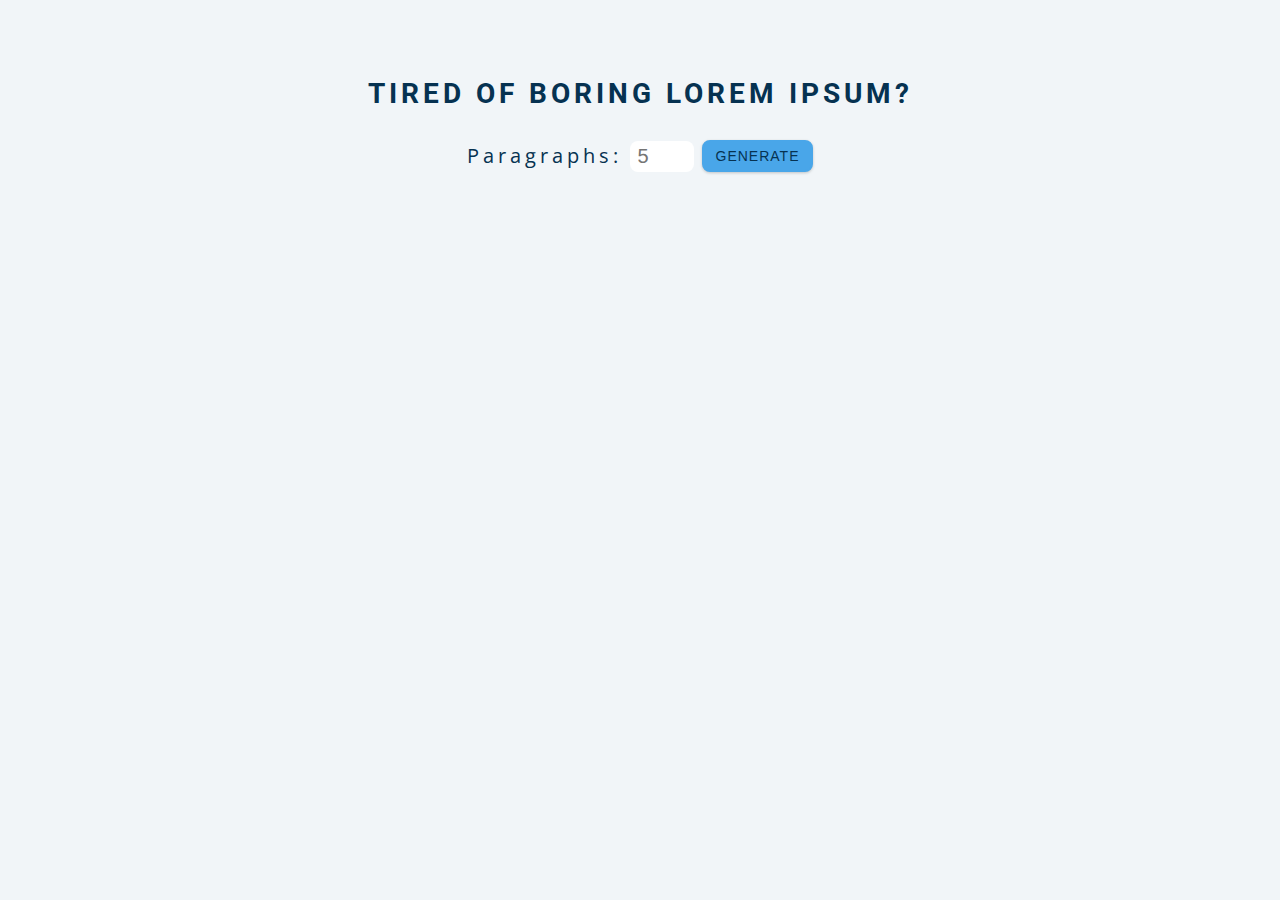
<file: project-13/index.html>
<!DOCTYPE html>
<html lang="en">
  <head>
    <meta charset="UTF-8" />
    <meta name="viewport" content="width=device-width, initial-scale=1.0" />
    <title>Lorem Ipsum</title>

    <!-- styles -->
    <link rel="stylesheet" href="styles.css" />
  </head>
  <body>
    <section class="section-center">
      <h3>tired of boring lorem ipsum?</h3>
      <form class="lorem-form">
        <label for="amount">paragraphs:</label>
        <input type="number" name="amount" id="amount" placeholder="5" />
        <button type="submit" class="btn">generate</button>
      </form>
      <article class="lorem-text"></article>
    </section>

    <!-- javascript -->
    <script src="app.js"></script>
  </body>
</html>
</file>
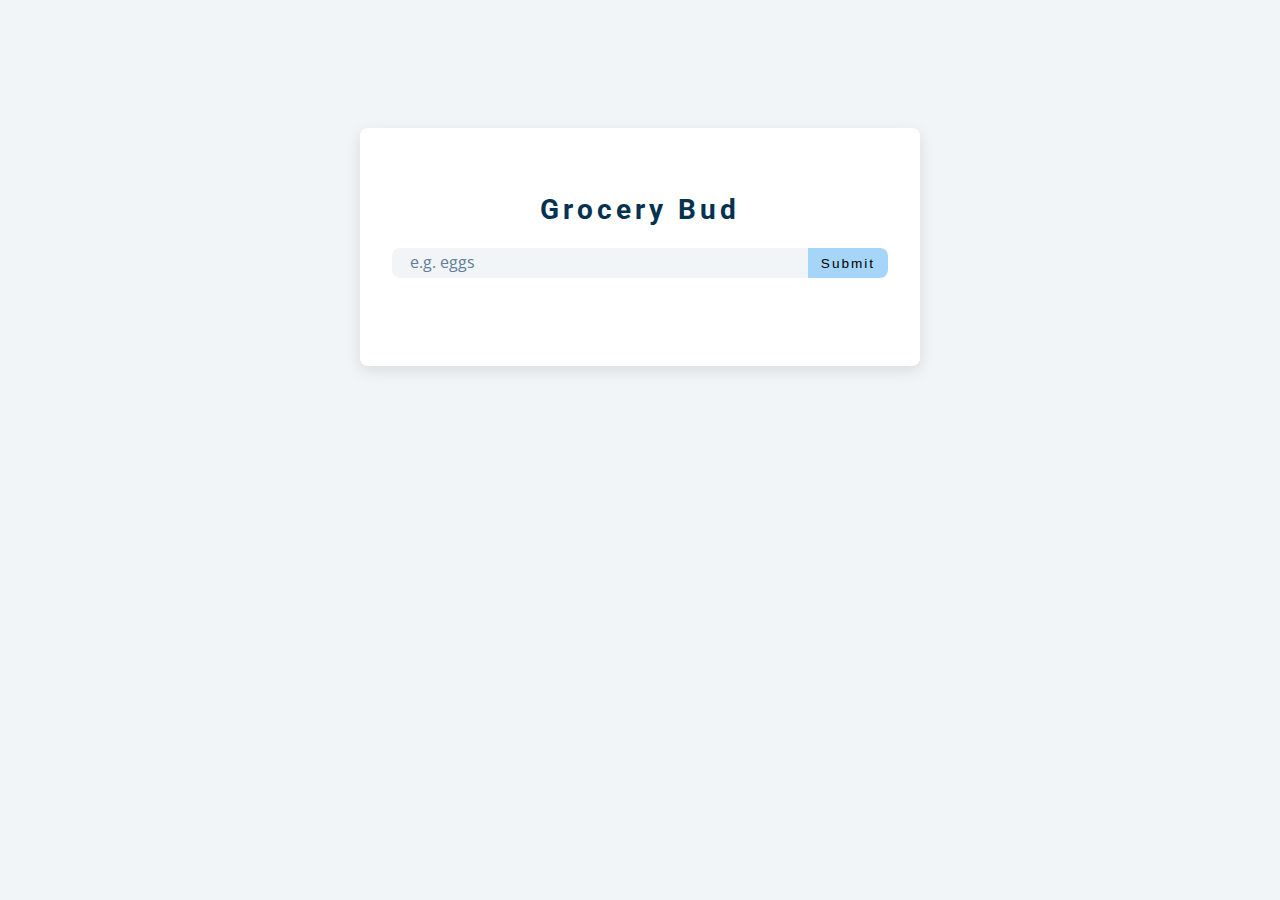
<file: project-14/index.html>
<!DOCTYPE html>
<html lang="en">
  <head>
    <meta charset="UTF-8" />
    <meta name="viewport" content="width=device-width, initial-scale=1.0" />
    <title>Grocery Bud</title>
    <!-- font-awesome -->
    <link
      rel="stylesheet"
      href="https://cdnjs.cloudflare.com/ajax/libs/font-awesome/5.14.0/css/all.min.css"
    />
    <!-- styles -->
    <link rel="stylesheet" href="styles.css" />
  </head>
  <body>
    <section class="section-center">
      <!-- form -->
      <form class="grocery-form">
        <p class="alert"></p>
        <h3>grocery bud</h3>
        <div class="form-control">
          <input type="text" id="grocery" placeholder="e.g. eggs" />
          <button type="submit" class="submit-btn">submit</button>
        </div>
      </form>
      <!-- list -->
      <div class="grocery-container">
        <div class="grocery-list"></div>
        <button class="clear-btn">clear items</button>
      </div>
    </section>
    <!-- javascript -->
    <script src="app.js"></script>
  </body>
</html>
</file>
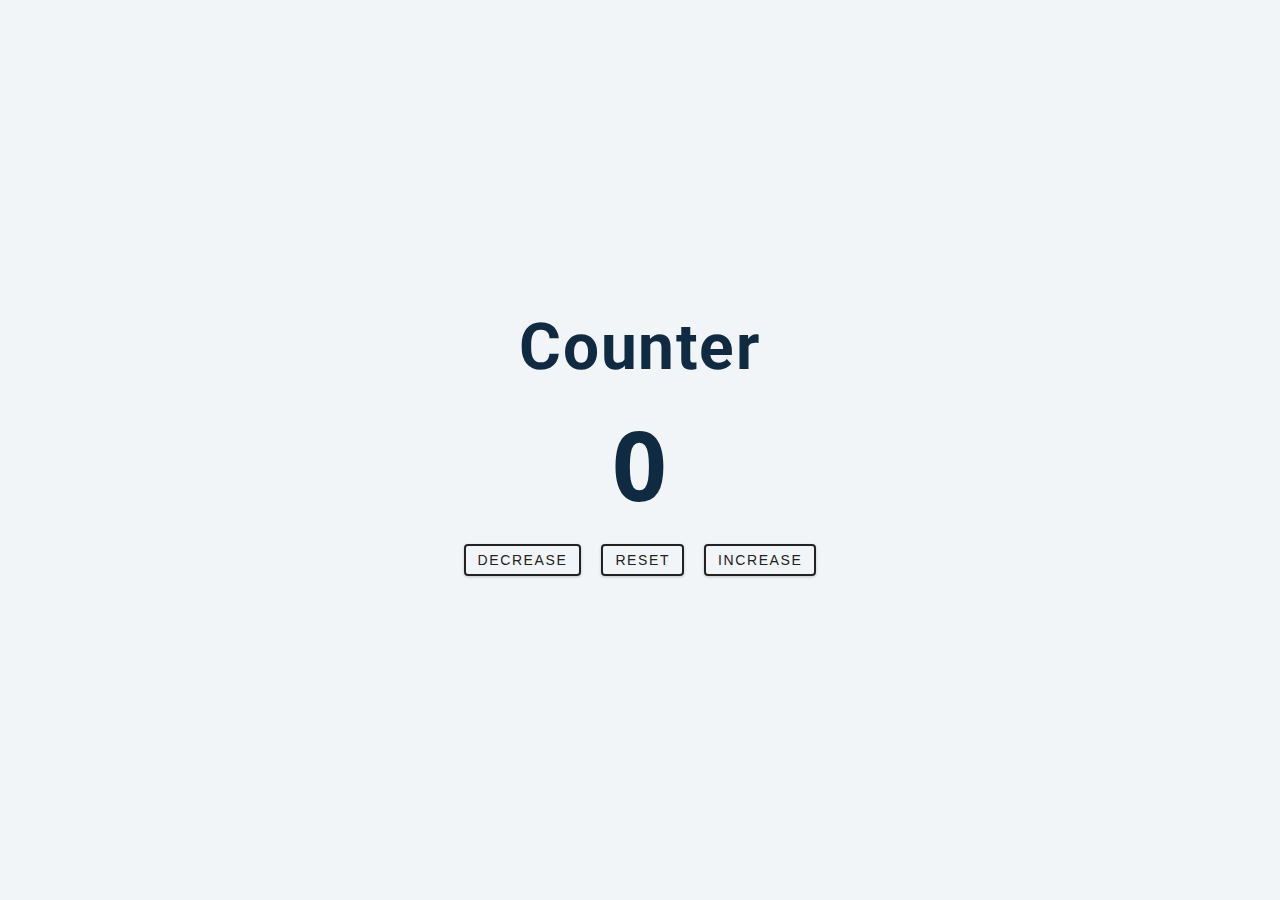
<file: project-2/index.html>
<!DOCTYPE html>
<html lang="en">
  <head>
    <meta charset="UTF-8" />
    <meta name="viewport" content="width=device-width, initial-scale=1.0" />
    <title>Counter</title>

    <!-- styles tttt-->
    <link rel="stylesheet" href="style.css" />
  </head>
  <body>
    <main>
      <div class="container">
        <h1>counter</h1>
        <span id="value">0</span>
        <div class="button-container">
          <button class="btn decrease">decrease</button>
          <button class="btn reset">reset</button>
          <button class="btn increase">increase</button>
        </div>
      </div>
    </main>
    <script src="app.js"></script>
  </body>
</html>
</file>
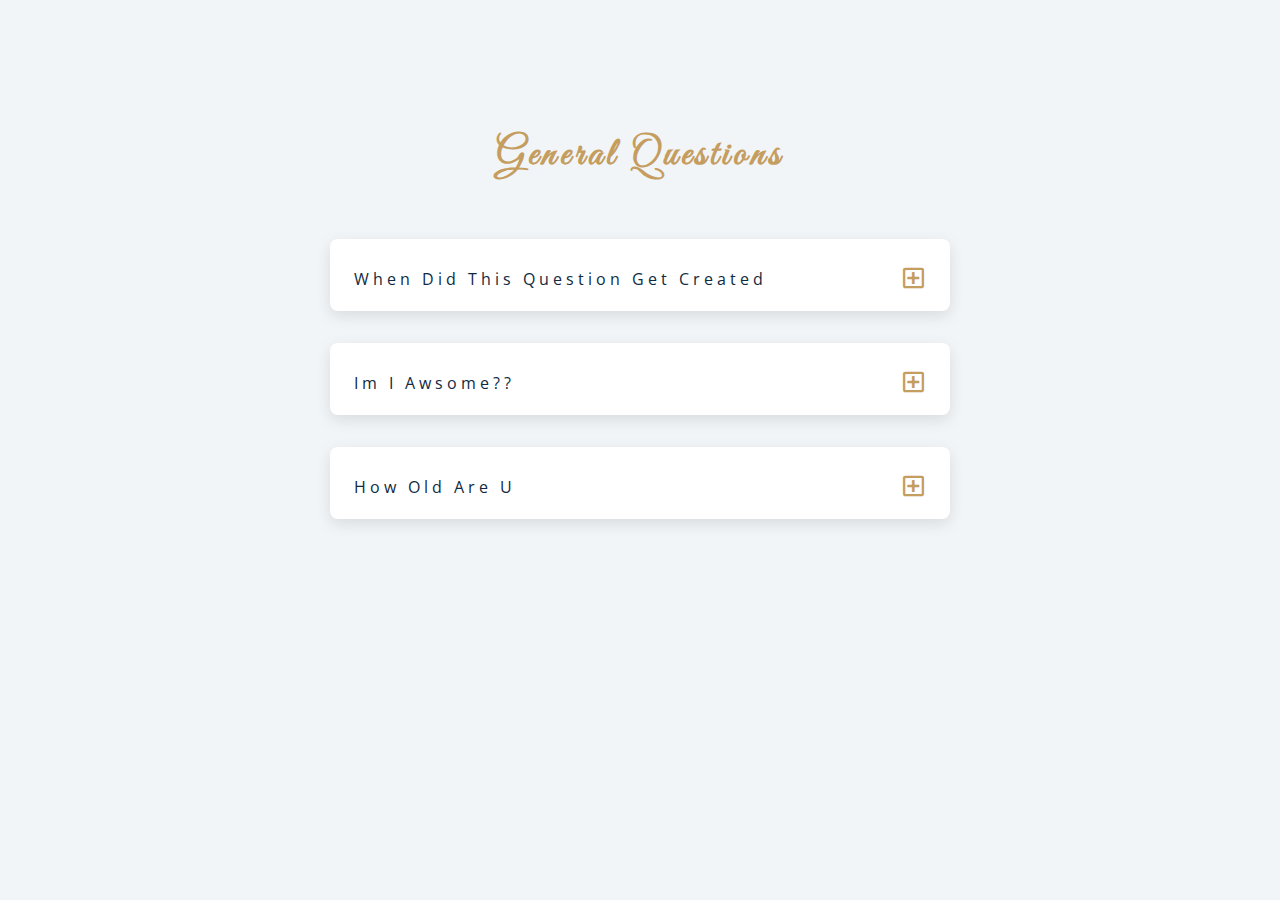
<file: project-7/index.html>
<!DOCTYPE html>
<html lang="en">
<head>
    <meta charset="UTF-8">
    <meta http-equiv="X-UA-Compatible" content="IE=edge">
    <meta name="viewport" content="width=device-width, initial-scale=1.0">
    <title>Q n A</title>

    <!-- font-awesome -->
    <link rel="stylesheet" href="https://cdnjs.cloudflare.com/ajax/libs/font-awesome/5.14.0/css/all.min.css" />
    <!-- extra fonts -->
    <link
      href="https://fonts.googleapis.com/css?family=Great+Vibes&display=swap"
      rel="stylesheet"
    />
    <!-- styles -->
    <link rel="stylesheet" href="style.css" />

</head>
<body>
<section class="questions">
    <div class="title">
        <h2>general questions</h2>
    </div>
    <div class="section-center">
        <article class="question">
            <div class="question-title">
            <p>when did this question get created</p>
            <button type="button" class="question-btn">
                <span class="plus-icon">
                  <i class="far fa-plus-square"></i>
                </span>
                <span class="minus-icon">
                  <i class="far fa-minus-square"></i>
                </span>
              </button>
            </div>
            <div class="question-text">
                <p>
                Im doing this sh__ at 1am 
                lmaooooooooooooooooooooooooooooooooooooo 
                </p>
            </div>
        </article>

        <article class="question">
            <div class="question-title">
            <p>Im i awsome??
            </p>
            <button type="button" class="question-btn">
                <span class="plus-icon">
                  <i class="far fa-plus-square"></i>
                </span>
                <span class="minus-icon">
                  <i class="far fa-minus-square"></i>
                </span>
              </button>
            </div>
            <div class="question-text">
                <p>
                    U DAMN RIGHT  
                </p>
            </div>
        </article>

        <article class="question">
            <div class="question-title">
            <p>How old are u</p>
            <button type="button" class="question-btn">
                <span class="plus-icon">
                  <i class="far fa-plus-square"></i>
                </span>
                <span class="minus-icon">
                  <i class="far fa-minus-square"></i>
                </span>
              </button>
            </div>
            <div class="question-text">
                <p>
                    I dont know
                </p>
            </div>
        </article>
    </div>
</section>

    <script src="app.js"></script>
</body>
</html>
</file>
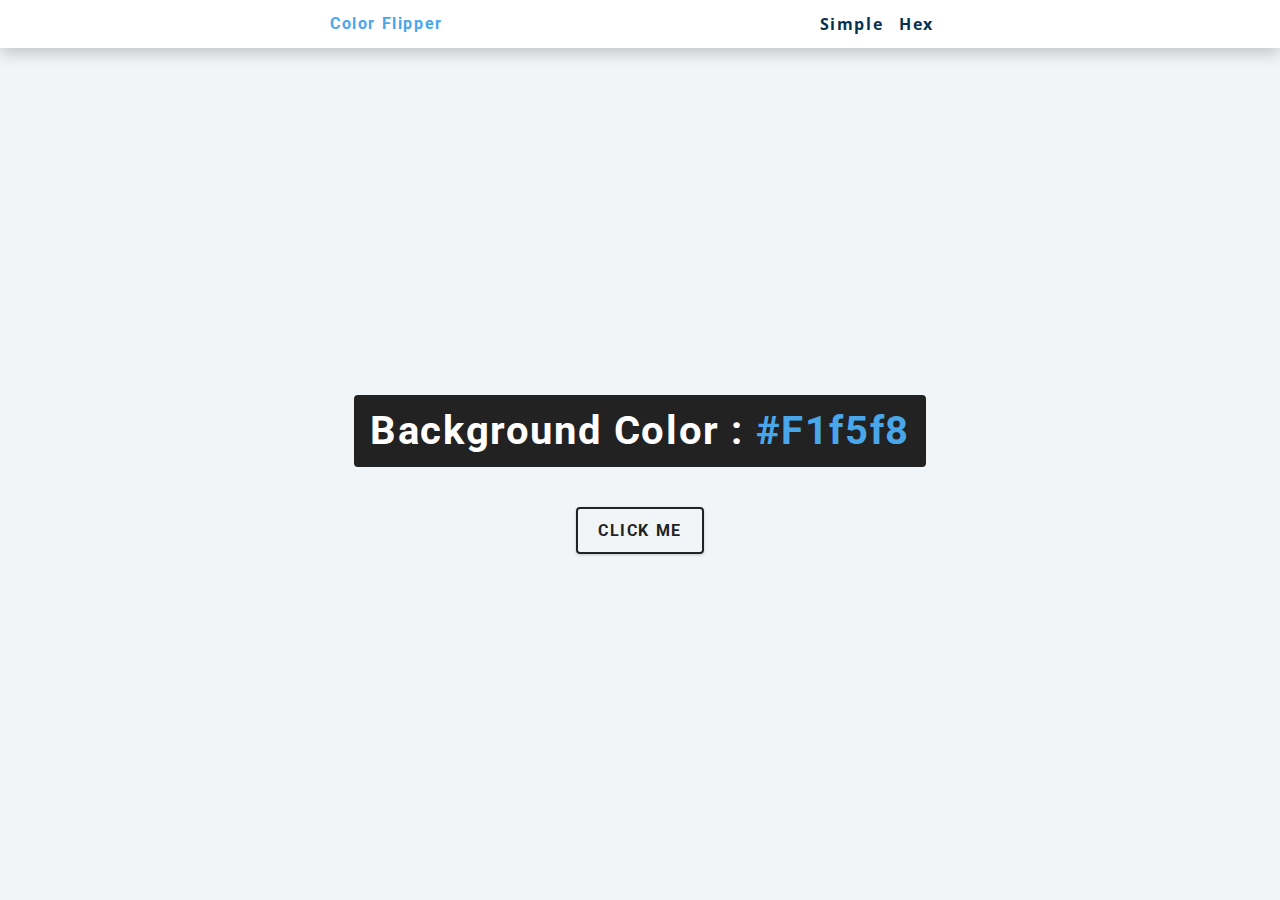
<file: project-1/hex.html>
<!DOCTYPE html>
<html lang="en">
  <head>
    <meta charset="UTF-8" />
    <meta name="viewport" content="width=device-width, initial-scale=1.0" />
    <title>Color Flipper || Hex</title>

    <!-- styles -->
    <link rel="stylesheet" href="style.css" />
  </head>

  <body>
    <nav>
      <div class="nav-center">
        <h4>color flipper</h4>
        <ul class="nav-links">
          <li><a href="index.html">simple</a></li>
          <li><a href="hex.html">hex</a></li>
        </ul>
      </div>
    </nav>
    <main>
      <div class="container">
        <h2>background color : <span class="color">#f1f5f8</span></h2>
        <button class="btn btn-hero" id="btn">click me</button>
      </div>
    </main>
    <!-- javascript -->
    <script src="hex.js"></script>
  </body>
</html>
</file>
<file: project-13/styles.css>
/*
=============== 
Fonts
===============
*/
@import url("https://fonts.googleapis.com/css?family=Open+Sans|Roboto:400,700&display=swap");

/*
=============== 
Variables
===============
*/

:root {
  /* dark shades of primary color*/
  --clr-primary-1: hsl(205, 86%, 17%);
  --clr-primary-2: hsl(205, 77%, 27%);
  --clr-primary-3: hsl(205, 72%, 37%);
  --clr-primary-4: hsl(205, 63%, 48%);
  /* primary/main color */
  --clr-primary-5: #49a6e9;
  /* lighter shades of primary color */
  --clr-primary-6: hsl(205, 89%, 70%);
  --clr-primary-7: hsl(205, 90%, 76%);
  --clr-primary-8: hsl(205, 86%, 81%);
  --clr-primary-9: hsl(205, 90%, 88%);
  --clr-primary-10: hsl(205, 100%, 96%);
  /* darkest grey - used for headings */
  --clr-grey-1: hsl(209, 61%, 16%);
  --clr-grey-2: hsl(211, 39%, 23%);
  --clr-grey-3: hsl(209, 34%, 30%);
  --clr-grey-4: hsl(209, 28%, 39%);
  /* grey used for paragraphs */
  --clr-grey-5: hsl(210, 22%, 49%);
  --clr-grey-6: hsl(209, 23%, 60%);
  --clr-grey-7: hsl(211, 27%, 70%);
  --clr-grey-8: hsl(210, 31%, 80%);
  --clr-grey-9: hsl(212, 33%, 89%);
  --clr-grey-10: hsl(210, 36%, 96%);
  --clr-white: #fff;
  --clr-red-dark: hsl(360, 67%, 44%);
  --clr-red-light: hsl(360, 71%, 66%);
  --clr-green-dark: hsl(125, 67%, 44%);
  --clr-green-light: hsl(125, 71%, 66%);
  --clr-black: #222;
  --ff-primary: "Roboto", sans-serif;
  --ff-secondary: "Open Sans", sans-serif;
  --transition: all 0.3s linear;
  --spacing: 0.25rem;
  --radius: 0.5rem;
  --light-shadow: 0 5px 15px rgba(0, 0, 0, 0.1);
  --dark-shadow: 0 5px 15px rgba(0, 0, 0, 0.2);
  --max-width: 1170px;
  --fixed-width: 620px;
}
/*
=============== 
Global Styles
===============
*/

*,
::after,
::before {
  margin: 0;
  padding: 0;
  box-sizing: border-box;
}
body {
  font-family: var(--ff-secondary);
  background: var(--clr-grey-10);
  color: var(--clr-grey-1);
  line-height: 1.5;
  font-size: 0.875rem;
}
ul {
  list-style-type: none;
}
a {
  text-decoration: none;
}
img:not(.logo) {
  width: 100%;
}
img {
  display: block;
}

h1,
h2,
h3,
h4 {
  letter-spacing: var(--spacing);
  text-transform: capitalize;
  line-height: 1.25;
  margin-bottom: 0.75rem;
  font-family: var(--ff-primary);
}
h1 {
  font-size: 3rem;
}
h2 {
  font-size: 2rem;
}
h3 {
  font-size: 1.25rem;
}
h4 {
  font-size: 0.875rem;
}
p {
  margin-bottom: 1.25rem;
  color: var(--clr-grey-5);
}
@media screen and (min-width: 800px) {
  h1 {
    font-size: 4rem;
  }
  h2 {
    font-size: 2.5rem;
  }
  h3 {
    font-size: 1.75rem;
  }
  h4 {
    font-size: 1rem;
  }
  body {
    font-size: 1rem;
  }
  h1,
  h2,
  h3,
  h4 {
    line-height: 1;
  }
}
/*  global classes */

.btn {
  text-transform: uppercase;
  background: var(--clr-primary-5);
  color: var(--clr-primary-1);
  padding: 0.375rem 0.75rem;
  letter-spacing: 1px;
  display: inline-block;
  transition: var(--transition);
  font-size: 0.875rem;
  border: 2px solid var(--clr-primary-5);
  cursor: pointer;
  box-shadow: 0 1px 3px rgba(0, 0, 0, 0.2);
  border-radius: var(--radius);
}
.btn:hover {
  color: var(--clr-primary-5);
  background: var(--clr-primary-8);
  border-color: var(--clr-primary-8);
}
/* section */
.section {
  padding: 5rem 0;
}

.section-center {
  width: 90vw;
  margin: 0 auto;
  max-width: 40rem;
  margin-top: 5rem;
  text-align: center;
}
@media screen and (min-width: 992px) {
  .section-center {
    width: 95vw;
  }
}
main {
  min-height: 100vh;
  display: grid;
  place-items: center;
}
/*
=============== 
Lorem Ipsum
===============
*/
h3 {
  text-transform: uppercase;
  color: var(--clr-primary-1);
}
.lorem-form {
  text-transform: capitalize;
  letter-spacing: var(--spacing);
  margin-top: 2rem;
  margin-bottom: 4rem;
  display: flex;
  justify-content: center;
  align-items: center;
}
label {
  font-size: 1.25rem;
  color: var(--clr-primary-1);
}
input {
  padding: 0.25rem 0.5rem;

  width: 4rem;
  border-radius: var(--radius);
  border: none;
  margin: 0 0.5rem;
  font-size: 1.25rem;
}
button {
  background: var(--clr-primary-10);
}
.result {
  margin-bottom: 2rem;
}
</file>
<file: project-14/styles.css>
/*
=============== 
Fonts
===============
*/
@import url("https://fonts.googleapis.com/css?family=Open+Sans|Roboto:400,700&display=swap");

/*
=============== 
Variables
===============
*/

:root {
  /* dark shades of primary color*/
  --clr-primary-1: hsl(205, 86%, 17%);
  --clr-primary-2: hsl(205, 77%, 27%);
  --clr-primary-3: hsl(205, 72%, 37%);
  --clr-primary-4: hsl(205, 63%, 48%);
  /* primary/main color */
  --clr-primary-5: #49a6e9;
  /* lighter shades of primary color */
  --clr-primary-6: hsl(205, 89%, 70%);
  --clr-primary-7: hsl(205, 90%, 76%);
  --clr-primary-8: hsl(205, 86%, 81%);
  --clr-primary-9: hsl(205, 90%, 88%);
  --clr-primary-10: hsl(205, 100%, 96%);
  /* darkest grey - used for headings */
  --clr-grey-1: hsl(209, 61%, 16%);
  --clr-grey-2: hsl(211, 39%, 23%);
  --clr-grey-3: hsl(209, 34%, 30%);
  --clr-grey-4: hsl(209, 28%, 39%);
  /* grey used for paragraphs */
  --clr-grey-5: hsl(210, 22%, 49%);
  --clr-grey-6: hsl(209, 23%, 60%);
  --clr-grey-7: hsl(211, 27%, 70%);
  --clr-grey-8: hsl(210, 31%, 80%);
  --clr-grey-9: hsl(212, 33%, 89%);
  --clr-grey-10: hsl(210, 36%, 96%);
  --clr-white: #fff;
  --clr-red-dark: hsl(360, 67%, 44%);
  --clr-red-light: hsl(360, 71%, 66%);
  --clr-green-dark: hsl(125, 67%, 44%);
  --clr-green-light: hsl(125, 71%, 66%);
  --clr-black: #222;
  --ff-primary: "Roboto", sans-serif;
  --ff-secondary: "Open Sans", sans-serif;
  --transition: all 0.3s linear;
  --spacing: 0.25rem;
  --radius: 0.5rem;
  --light-shadow: 0 5px 15px rgba(0, 0, 0, 0.1);
  --dark-shadow: 0 5px 15px rgba(0, 0, 0, 0.2);
  --max-width: 1170px;
  --fixed-width: 620px;
}
/*
=============== 
Global Styles
===============
*/

*,
::after,
::before {
  margin: 0;
  padding: 0;
  box-sizing: border-box;
}
body {
  font-family: var(--ff-secondary);
  background: var(--clr-grey-10);
  color: var(--clr-grey-1);
  line-height: 1.5;
  font-size: 0.875rem;
}
ul {
  list-style-type: none;
}
a {
  text-decoration: none;
}
img:not(.logo) {
  width: 100%;
}
img {
  display: block;
}

h1,
h2,
h3,
h4 {
  letter-spacing: var(--spacing);
  text-transform: capitalize;
  line-height: 1.25;
  margin-bottom: 0.75rem;
  font-family: var(--ff-primary);
}
h1 {
  font-size: 3rem;
}
h2 {
  font-size: 2rem;
}
h3 {
  font-size: 1.25rem;
}
h4 {
  font-size: 0.875rem;
}
p {
  margin-bottom: 1.25rem;
  color: var(--clr-grey-5);
}
@media screen and (min-width: 800px) {
  h1 {
    font-size: 4rem;
  }
  h2 {
    font-size: 2.5rem;
  }
  h3 {
    font-size: 1.75rem;
  }
  h4 {
    font-size: 1rem;
  }
  body {
    font-size: 1rem;
  }
  h1,
  h2,
  h3,
  h4 {
    line-height: 1;
  }
}
/*  global classes */

.btn {
  text-transform: uppercase;
  background: transparent;
  color: var(--clr-black);
  padding: 0.375rem 0.75rem;
  letter-spacing: var(--spacing);
  display: inline-block;
  transition: var(--transition);
  font-size: 0.875rem;
  border: 2px solid var(--clr-black);
  cursor: pointer;
  box-shadow: 0 1px 3px rgba(0, 0, 0, 0.2);
  border-radius: var(--radius);
}
.btn:hover {
  color: var(--clr-white);
  background: var(--clr-black);
}
/* section */
.section {
  padding: 5rem 0;
}

.section-center {
  width: 90vw;
  margin: 0 auto;
  max-width: 35rem;
  margin-top: 8rem;
}
@media screen and (min-width: 992px) {
  .section-center {
    width: 95vw;
  }
}
main {
  min-height: 100vh;
  display: grid;
  place-items: center;
}
/*
=============== 
Grocery List
===============
*/
.section-center {
  background: var(--clr-white);
  border-radius: var(--radius);
  box-shadow: var(--light-shadow);
  transition: var(--transition);
  padding: 2rem;
}
.section-center:hover {
  box-shadow: var(--dark-shadow);
}
.alert {
  margin-bottom: 1rem;
  height: 1.25rem;
  display: grid;
  align-items: center;
  text-align: center;
  font-size: 0.7rem;
  border-radius: 0.25rem;
  letter-spacing: var(--spacing);
  text-transform: capitalize;
}
.alert-danger {
  color: #721c24;
  background: #f8d7da;
}
.alert-success {
  color: #155724;
  background: #d4edda;
}
.grocery-form h3 {
  color: var(--clr-primary-1);
  margin-bottom: 1.5rem;
  text-align: center;
}
.form-control {
  display: flex;
  justify-content: center;
}
#grocery {
  padding: 0.25rem;
  padding-left: 1rem;
  background: var(--clr-grey-10);
  border-top-left-radius: var(--radius);
  border-bottom-left-radius: var(--radius);
  border-color: transparent;
  font-size: 1rem;
  flex: 1 0 auto;
  color: var(--clr-grey-5);
}
#grocery::placeholder {
  font-family: var(--ff-secondary);
  color: var(--clr-grey-5);
}
.submit-btn {
  background: var(--clr-primary-8);
  border-color: transparent;
  flex: 0 0 5rem;
  display: grid;
  align-items: center;
  padding: 0.25rem;
  text-transform: capitalize;
  letter-spacing: 2px;
  border-top-right-radius: var(--radius);
  border-bottom-right-radius: var(--radius);
  cursor: pointer;
  content: var(--clr-primary-5);
  transition: var(--transition);
  font-size: 0.85rem;
}
.submit-btn:hover {
  background: var(--clr-primary-5);
  color: var(--clr-white);
}

.grocery-container {
  margin-top: 2rem;
  transition: var(--transition);
  visibility: hidden;
}
.show-container {
  visibility: visible;
}
.grocery-item {
  display: flex;
  align-items: center;
  justify-content: space-between;
  margin-bottom: 0.5rem;
  transition: var(--transition);
  padding: 0.25rem 1rem;
  border-radius: var(--radius);
  text-transform: capitalize;
}
.grocery-item:hover {
  color: var(--clr-grey-5);
  background: var(--clr-grey-10);
}
.grocery-item:hover .title {
  color: var(--clr-grey-5);
}
.title {
  margin-bottom: 0;
  color: var(--clr-grey-1);
  letter-spacing: 2px;
  transition: var(--transition);
}
.edit-btn,
.delete-btn {
  background: transparent;
  border-color: transparent;
  cursor: pointer;
  font-size: 0.7rem;
  margin: 0 0.15rem;
  transition: var(--transition);
}
.edit-btn {
  color: var(--clr-green-light);
}
.edit-btn:hover {
  color: var(--clr-green-dark);
}
.delete-btn {
  color: var(--clr-red-light);
}
.delete-btn:hover {
  color: var(--clr-red-dark);
}
.clear-btn {
  text-transform: capitalize;
  width: 10rem;
  height: 1.5rem;
  display: grid;
  align-items: center;
  background: transparent;
  border-color: transparent;
  color: var(--clr-red-light);
  margin: 0 auto;
  font-size: 0.85rem;
  letter-spacing: var(--spacing);
  cursor: pointer;
  transition: var(--transition);
  margin-top: 1.25rem;
}
.clear-btn:hover {
  color: var(--clr-red-dark);
}
</file>
<file: project-2/style.css>
/*
=============== 
Fonts
===============
*/
@import url("https://fonts.googleapis.com/css?family=Open+Sans|Roboto:400,700&display=swap");

/*
=============== 
Variables
===============
*/

:root {
  /* dark shades of primary color*/
  --clr-primary-1: hsl(205, 86%, 17%);
  --clr-primary-2: hsl(205, 77%, 27%);
  --clr-primary-3: hsl(205, 72%, 37%);
  --clr-primary-4: hsl(205, 63%, 48%);
  /* primary/main color */
  --clr-primary-5: hsl(205, 78%, 60%);
  /* lighter shades of primary color */
  --clr-primary-6: hsl(205, 89%, 70%);
  --clr-primary-7: hsl(205, 90%, 76%);
  --clr-primary-8: hsl(205, 86%, 81%);
  --clr-primary-9: hsl(205, 90%, 88%);
  --clr-primary-10: hsl(205, 100%, 96%);
  /* darkest grey - used for headings */
  --clr-grey-1: hsl(209, 61%, 16%);
  --clr-grey-2: hsl(211, 39%, 23%);
  --clr-grey-3: hsl(209, 34%, 30%);
  --clr-grey-4: hsl(209, 28%, 39%);
  /* grey used for paragraphs */
  --clr-grey-5: hsl(210, 22%, 49%);
  --clr-grey-6: hsl(209, 23%, 60%);
  --clr-grey-7: hsl(211, 27%, 70%);
  --clr-grey-8: hsl(210, 31%, 80%);
  --clr-grey-9: hsl(212, 33%, 89%);
  --clr-grey-10: hsl(210, 36%, 96%);
  --clr-white: #fff;
  --clr-red-dark: hsl(360, 67%, 44%);
  --clr-red-light: hsl(360, 71%, 66%);
  --clr-green-dark: hsl(125, 67%, 44%);
  --clr-green-light: hsl(125, 71%, 66%);
  --clr-black: #222;
  --ff-primary: "Roboto", sans-serif;
  --ff-secondary: "Open Sans", sans-serif;
  --transition: all 0.3s linear;
  --spacing: 0.1rem;
  --radius: 0.25rem;
  --light-shadow: 0 5px 15px rgba(0, 0, 0, 0.1);
  --dark-shadow: 0 5px 15px rgba(0, 0, 0, 0.2);
  --max-width: 1170px;
  --fixed-width: 620px;
}
/*
=============== 
Global Styles
===============
*/

*,
::after,
::before {
  margin: 0;
  padding: 0;
  box-sizing: border-box;
}
body {
  font-family: var(--ff-secondary);
  background: var(--clr-grey-10);
  color: var(--clr-grey-1);
  line-height: 1.5;
  font-size: 0.875rem;
}
ul {
  list-style-type: none;
}
a {
  text-decoration: none;
}
h1,
h2,
h3,
h4 {
  letter-spacing: var(--spacing);
  text-transform: capitalize;
  line-height: 1.25;
  margin-bottom: 0.75rem;
  font-family: var(--ff-primary);
}
h1 {
  font-size: 3rem;
}
h2 {
  font-size: 2rem;
}
h3 {
  font-size: 1.25rem;
}
h4 {
  font-size: 0.875rem;
}
p {
  margin-bottom: 1.25rem;
  color: var(--clr-grey-5);
}
@media screen and (min-width: 800px) {
  h1 {
    font-size: 4rem;
  }
  h2 {
    font-size: 2.5rem;
  }
  h3 {
    font-size: 1.75rem;
  }
  h4 {
    font-size: 1rem;
  }
  body {
    font-size: 1rem;
  }
  h1,
  h2,
  h3,
  h4 {
    line-height: 1;
  }
}
/*  global classes */

/* section */
.section {
  padding: 5rem 0;
}

.section-center {
  width: 90vw;
  margin: 0 auto;
  max-width: 1170px;
}
@media screen and (min-width: 992px) {
  .section-center {
    width: 95vw;
  }
}
main {
  min-height: 100vh;
  display: grid;
  place-items: center;
}

/*
=============== 
Counter
===============
*/

main {
  min-height: 100vh;
  display: grid;
  place-items: center;
}
.container {
  text-align: center;
}
#value {
  font-size: 6rem;
  font-weight: bold;
}
.btn {
  text-transform: uppercase;
  background: transparent;
  color: var(--clr-black);
  padding: 0.375rem 0.75rem;
  letter-spacing: var(--spacing);
  display: inline-block;
  transition: var(--transition);
  font-size: 0.875rem;
  border: 2px solid var(--clr-black);
  cursor: pointer;
  box-shadow: 0 1px 3px rgba(0, 0, 0, 0.2);
  border-radius: var(--radius);
  margin: 0.5rem;
}
.btn:hover {
  color: var(--clr-white);
  background: var(--clr-black);
}
</file>
<file: project-7/style.css>
/*
=============== 
Fonts
===============
*/
@import url("https://fonts.googleapis.com/css?family=Open+Sans|Roboto:400,700&display=swap");

/*
=============== 
Variables
===============
*/

:root {
  /* dark shades of primary color*/
  --clr-primary-1: hsl(205, 86%, 17%);
  --clr-primary-2: hsl(205, 77%, 27%);
  --clr-primary-3: hsl(205, 72%, 37%);
  --clr-primary-4: hsl(205, 63%, 48%);
  /* primary/main color */
  --clr-primary-5: #49a6e9;
  /* lighter shades of primary color */
  --clr-primary-6: hsl(205, 89%, 70%);
  --clr-primary-7: hsl(205, 90%, 76%);
  --clr-primary-8: hsl(205, 86%, 81%);
  --clr-primary-9: hsl(205, 90%, 88%);
  --clr-primary-10: hsl(205, 100%, 96%);
  /* darkest grey - used for headings */
  --clr-grey-1: hsl(209, 61%, 16%);
  --clr-grey-2: hsl(211, 39%, 23%);
  --clr-grey-3: hsl(209, 34%, 30%);
  --clr-grey-4: hsl(209, 28%, 39%);
  /* grey used for paragraphs */
  --clr-grey-5: hsl(210, 22%, 49%);
  --clr-grey-6: hsl(209, 23%, 60%);
  --clr-grey-7: hsl(211, 27%, 70%);
  --clr-grey-8: hsl(210, 31%, 80%);
  --clr-grey-9: hsl(212, 33%, 89%);
  --clr-grey-10: hsl(210, 36%, 96%);
  --clr-white: #fff;
  --clr-red-dark: hsl(360, 67%, 44%);
  --clr-red-light: hsl(360, 71%, 66%);
  --clr-green-dark: hsl(125, 67%, 44%);
  --clr-green-light: hsl(125, 71%, 66%);
  --clr-gold: #c59d5f;
  --clr-black: #222;
  --ff-primary: "Roboto", sans-serif;
  --ff-secondary: "Open Sans", sans-serif;
  --transition: all 0.3s linear;
  --spacing: 0.25rem;
  --radius: 0.5rem;
  --light-shadow: 0 5px 15px rgba(0, 0, 0, 0.1);
  --dark-shadow: 0 5px 15px rgba(0, 0, 0, 0.2);
  --max-width: 1170px;
  --fixed-width: 620px;
}
/*
=============== 
Global Styles
===============
*/

*,
::after,
::before {
  margin: 0;
  padding: 0;
  box-sizing: border-box;
}
body {
  font-family: var(--ff-secondary);
  background: var(--clr-grey-10);
  color: var(--clr-grey-1);
  line-height: 1.5;
  font-size: 0.875rem;
}
ul {
  list-style-type: none;
}
a {
  text-decoration: none;
}
img:not(.logo) {
  width: 100%;
}
img {
  display: block;
}

h1,
h2,
h3,
h4 {
  letter-spacing: var(--spacing);
  text-transform: capitalize;
  line-height: 1.25;
  margin-bottom: 0.75rem;
  font-family: var(--ff-primary);
}
h1 {
  font-size: 3rem;
}
h2 {
  font-size: 2rem;
}
h3 {
  font-size: 1.25rem;
}
h4 {
  font-size: 0.875rem;
}
p {
  margin-bottom: 1.25rem;
  color: var(--clr-grey-5);
}
@media screen and (min-width: 800px) {
  h1 {
    font-size: 4rem;
  }
  h2 {
    font-size: 2.5rem;
  }
  h3 {
    font-size: 1.75rem;
  }
  h4 {
    font-size: 1rem;
  }
  body {
    font-size: 1rem;
  }
  h1,
  h2,
  h3,
  h4 {
    line-height: 1;
  }
}
/*  global classes */

.btn {
  text-transform: uppercase;
  background: transparent;
  color: var(--clr-black);
  padding: 0.375rem 0.75rem;
  letter-spacing: var(--spacing);
  display: inline-block;
  transition: var(--transition);
  font-size: 0.875rem;
  border: 2px solid var(--clr-black);
  cursor: pointer;
  box-shadow: 0 1px 3px rgba(0, 0, 0, 0.2);
  border-radius: var(--radius);
}
.btn:hover {
  color: var(--clr-white);
  background: var(--clr-black);
}
/* section */
.section {
  padding: 5rem 0;
}

.section-center {
  width: 90vw;
  margin: 0 auto;
  max-width: 1170px;
}
@media screen and (min-width: 992px) {
  .section-center {
    width: 95vw;
  }
}
main {
  min-height: 100vh;
  display: grid;
  place-items: center;
}
/*
=============== 
Questions
===============
*/
.title {
  margin-top: 15vh;
  margin-bottom: 4rem;
}
.title h2 {
  color: var(--clr-gold);
  font-family: "Great Vibes", cursive;
  text-align: center;
}
.section-center {
  max-width: var(--fixed-width);
}
.question {
  background: var(--clr-white);
  border-radius: var(--radius);
  box-shadow: var(--light-shadow);
  padding: 1.5rem 1.5rem 0 1.5rem;
  margin-bottom: 2rem;
}
.question-title {
  display: flex;
  justify-content: space-between;
  align-items: center;
  text-transform: capitalize;
  padding-bottom: 1rem;
}

.question-title p {
  margin-bottom: 0;
  letter-spacing: var(--spacing);
  color: var(--clr-grey-1);
}
.question-btn {
  font-size: 1.5rem;
  background: transparent;
  border-color: transparent;
  cursor: pointer;
  color: var(--clr-gold);
  transition: var(--transition);
}
.question-btn:hover {
  transform: rotate(90deg);
}
.question-text {
  padding: 1rem 0 1.5rem 0;
  border-top: 1px solid rgba(0, 0, 0, 0.2);
}
.question-text p {
  margin-bottom: 0;
}
/* hide text */
.question-text {
  display: none;
}
.show-text .question-text {
  display: block;
}
.minus-icon {
  display: none;
}
.show-text .minus-icon {
  display: inline;
}
.show-text .plus-icon {
  display: none;
}
</file>
<file: project-1/style.css>
/*
=============== 
Fonts
===============
*/
@import url("https://fonts.googleapis.com/css?family=Open+Sans|Roboto:400,700&display=swap");

/*
=============== 
Variables
===============
*/

:root {
  /* dark shades of primary color*/
  --clr-primary-1: hsl(205, 86%, 17%);
  --clr-primary-2: hsl(205, 77%, 27%);
  --clr-primary-3: hsl(205, 72%, 37%);
  --clr-primary-4: hsl(205, 63%, 48%);
  /* primary/main color */
  --clr-primary-5: hsl(205, 78%, 60%);
  /* lighter shades of primary color */
  --clr-primary-6: hsl(205, 89%, 70%);
  --clr-primary-7: hsl(205, 90%, 76%);
  --clr-primary-8: hsl(205, 86%, 81%);
  --clr-primary-9: hsl(205, 90%, 88%);
  --clr-primary-10: hsl(205, 100%, 96%);
  /* darkest grey - used for headings */
  --clr-grey-1: hsl(209, 61%, 16%);
  --clr-grey-2: hsl(211, 39%, 23%);
  --clr-grey-3: hsl(209, 34%, 30%);
  --clr-grey-4: hsl(209, 28%, 39%);
  /* grey used for paragraphs */
  --clr-grey-5: hsl(210, 22%, 49%);
  --clr-grey-6: hsl(209, 23%, 60%);
  --clr-grey-7: hsl(211, 27%, 70%);
  --clr-grey-8: hsl(210, 31%, 80%);
  --clr-grey-9: hsl(212, 33%, 89%);
  --clr-grey-10: hsl(210, 36%, 96%);
  --clr-white: #fff;
  --clr-red-dark: hsl(360, 67%, 44%);
  --clr-red-light: hsl(360, 71%, 66%);
  --clr-green-dark: hsl(125, 67%, 44%);
  --clr-green-light: hsl(125, 71%, 66%);
  --clr-black: #222;
  --ff-primary: "Roboto", sans-serif;
  --ff-secondary: "Open Sans", sans-serif;
  --transition: all 0.3s linear;
  --spacing: 0.1rem;
  --radius: 0.25rem;
  --light-shadow: 0 5px 15px rgba(0, 0, 0, 0.1);
  --dark-shadow: 0 5px 15px rgba(0, 0, 0, 0.2);
  --max-width: 1170px;
  --fixed-width: 620px;
}
/*
=============== 
Global Styles
===============
*/

*,
::after,
::before {
  margin: 0;
  padding: 0;
  box-sizing: border-box;
}
body {
  font-family: var(--ff-secondary);
  background: var(--clr-grey-10);
  color: var(--clr-grey-1);
  line-height: 1.5;
  font-size: 0.875rem;
}
ul {
  list-style-type: none;
}
a {
  text-decoration: none;
}
h1,
h2,
h3,
h4 {
  letter-spacing: var(--spacing);
  text-transform: capitalize;
  line-height: 1.25;
  margin-bottom: 0.75rem;
  font-family: var(--ff-primary);
}
h1 {
  font-size: 3rem;
}
h2 {
  font-size: 2rem;
}
h3 {
  font-size: 1.25rem;
}
h4 {
  font-size: 0.875rem;
}
p {
  margin-bottom: 1.25rem;
  color: var(--clr-grey-5);
}
@media screen and (min-width: 800px) {
  h1 {
    font-size: 4rem;
  }
  h2 {
    font-size: 2.5rem;
  }
  h3 {
    font-size: 1.75rem;
  }
  h4 {
    font-size: 1rem;
  }
  body {
    font-size: 1rem;
  }
  h1,
  h2,
  h3,
  h4 {
    line-height: 1;
  }
}
/*  global classes */

/* section */
.section {
  padding: 5rem 0;
}

.section-center {
  width: 90vw;
  margin: 0 auto;
  max-width: 1170px;
}
@media screen and (min-width: 992px) {
  .section-center {
    width: 95vw;
  }
}
main {
  min-height: 100vh;
  display: grid;
  place-items: center;
}

/*
=============== 
Nav
===============
*/
nav {
  background: var(--clr-white);
  height: 3rem;
  display: grid;
  align-items: center;
  box-shadow: var(--dark-shadow);
}
.nav-center {
  width: 90vw;
  max-width: var(--fixed-width);
  margin: 0 auto;
  display: flex;
  align-items: center;
  justify-content: space-between;
}
.nav-center h4 {
  margin-bottom: 0;
  color: var(--clr-primary-5);
}
.nav-links {
  display: flex;
}
nav a {
  text-transform: capitalize;
  font-weight: 700;
  font-size: 1rem;
  color: var(--clr-primary-1);
  letter-spacing: var(--spacing);
  margin-right: 1rem;
}
nav a:hover {
  color: var(--clr-primary-5);
}
/*
=============== 
Container
===============
*/
main {
  min-height: calc(100vh - 3rem);
  display: grid;
  place-items: center;
}
.container {
  text-align: center;
}
.container h2 {
  background: var(--clr-black);
  color: var(--clr-white);
  padding: 1rem;
  border-radius: var(--radius);
  margin-bottom: 2.5rem;
}
.color {
  color: var(--clr-primary-5);
}
.btn-hero {
  font-family: var(--ff-primary);
  text-transform: uppercase;
  background: transparent;
  color: var(--clr-black);
  letter-spacing: var(--spacing);
  display: inline-block;
  font-weight: 700;
  transition: var(--transition);
  border: 2px solid var(--clr-black);
  cursor: pointer;
  box-shadow: 0 1px 3px rgba(0, 0, 0, 0.2);
  border-radius: var(--radius);
  font-size: 1rem;
  padding: 0.75rem 1.25rem;
}
.btn-hero:hover {
  color: var(--clr-white);
  background: var(--clr-black);
}
</file>
